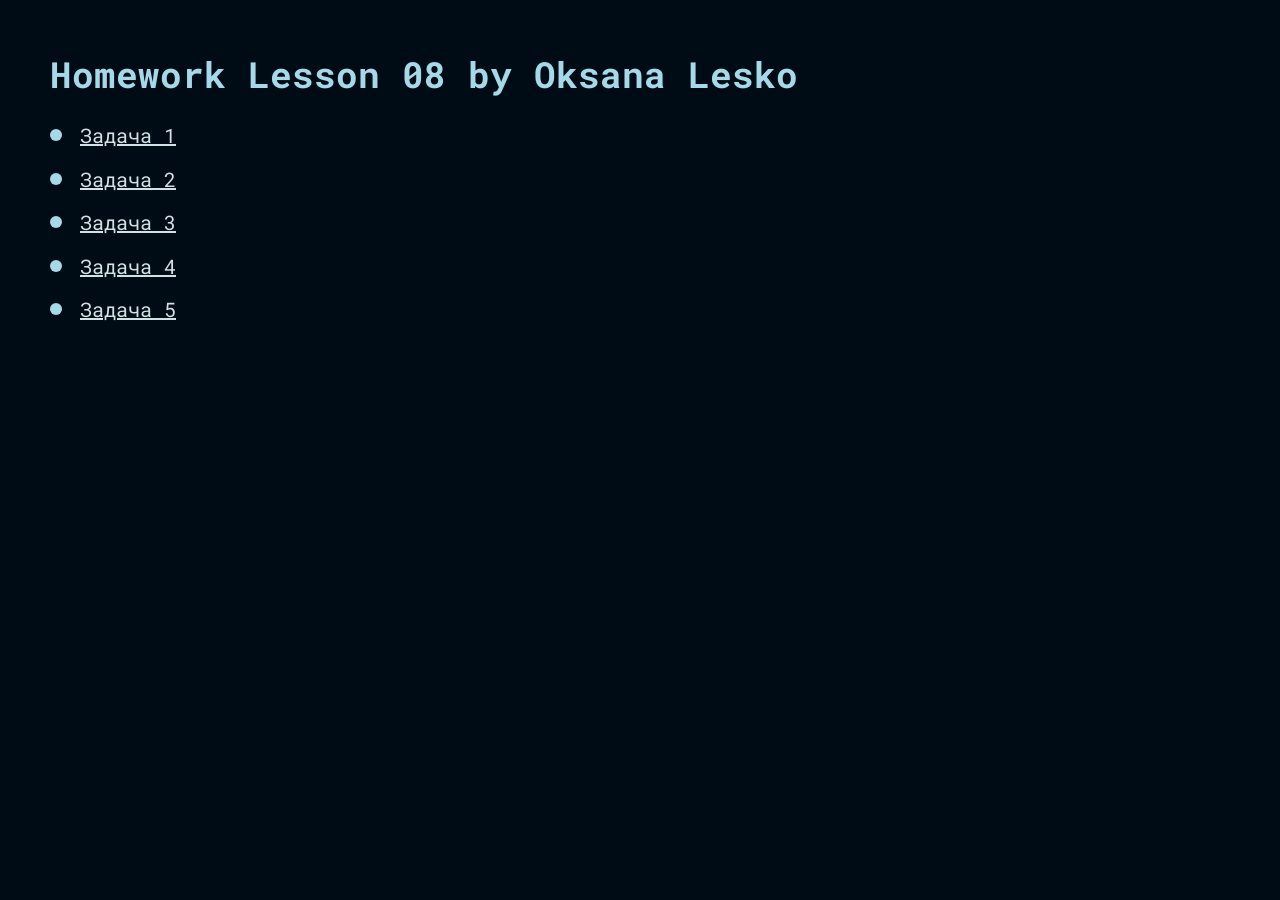
<file: index.html>
<!DOCTYPE html>
<html lang="en">
	<head>
		<meta charset="UTF-8" />
		<meta name="viewport" content="width=device-width, initial-scale=1.0" />
		<title>Lesson 08 Homework</title>
		<link rel="stylesheet" href="css/style.css" />
		<script src="js/script.js"></script>
	</head>
	<body>
		<h1 class="main-title">Homework Lesson 08 by Oksana Lesko</h1>
		<ul class="tasks-list">
			<!-- <li class="task-item">
				<a href="./task_-02/index.html" class="task-link">Задача -2</a>
			</li>
			<li class="task-item">
				<a href="./task_-01/index.html" class="task-link">Задача -1</a>
			</li>
			<li class="task-item">
				<a href="./task_00/index.html" class="task-link">Задача 0</a>
			</li> -->
			<li class="task-item">
				<a href="./task_01/index.html" class="task-link">Задача 1</a>
			</li>
			<li class="task-item">
				<a href="./task_02/index.html" class="task-link">Задача 2</a>
			</li>
			<li class="task-item">
				<a href="./task_03/index.html" class="task-link">Задача 3</a>
			</li>
			<li class="task-item">
				<a href="./task_04/index.html" class="task-link">Задача 4</a>
			</li>
			<li class="task-item">
				<a href="./task_05/index.html" class="task-link">Задача 5</a>
			</li>
			<!-- <li class="task-item">
				<a disabled href="./task_06/index.html" class="task-link">Задача 6</a>
			</li>
			<li class="task-item">
				<a disabled href="./task_07/index.html" class="task-link">Задача 7</a>
			</li>
			<li class="task-item">
				<a href="./task_08/index.html" class="task-link">Задача 8</a>
			</li>
			<li class="task-item">
				<a disabled href="./task_09/index.html" class="task-link">Задача 9</a>
			</li>
			<li class="task-item">
				<a href="./task_10/index.html" class="task-link">Задача 10</a>
			</li>
			<li class="task-item">
				<a disabled href="./task_11/index.html" class="task-link">Задача 11</a>
			</li>
			<li class="task-item">
				<a disabled href="./task_12/index.html" class="task-link">Задача 12</a>
			</li>
			<li class="task-item">
				<a disabled href="./task_13/index.html" class="task-link">Задача 13</a>
			</li>
			<li class="task-item">
				<a href="./task_14/index.html" class="task-link">Задача 14</a>
			</li>
			<li class="task-item">
				<a href="./task_15/index.html" class="task-link">Задача 15</a>
			</li>
			<li class="task-item">
				<a href="./task_16/index.html" class="task-link">Задача 16</a>
			</li> -->
		</ul>
	</body>
</html>
</file>
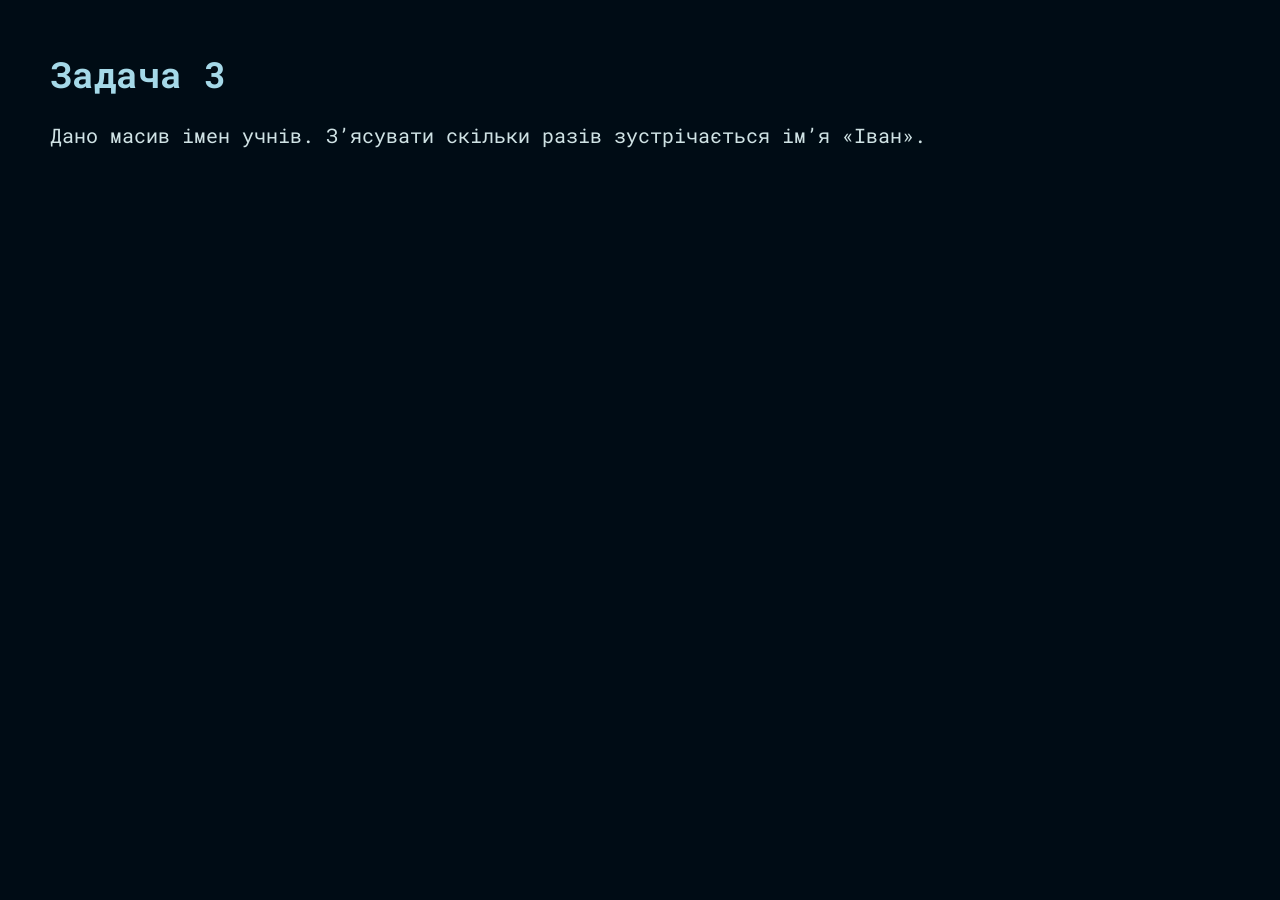
<file: task_01/index.html>
<!DOCTYPE html>
<html lang="en">
	<head>
		<meta charset="UTF-8" />
		<meta name="viewport" content="width=device-width, initial-scale=1.0" />
		<title>Task 1</title>
		<link rel="stylesheet" href="../css/style.css" />
		<script src="./js/task1.js"></script>
	</head>
	<body>
		<h1 class="main-title">Задача 3</h1>
		<p>Дано масив імен учнів. З’ясувати скільки разів зустрічається ім’я «Іван».</p>
	</body>
</html>
</file>
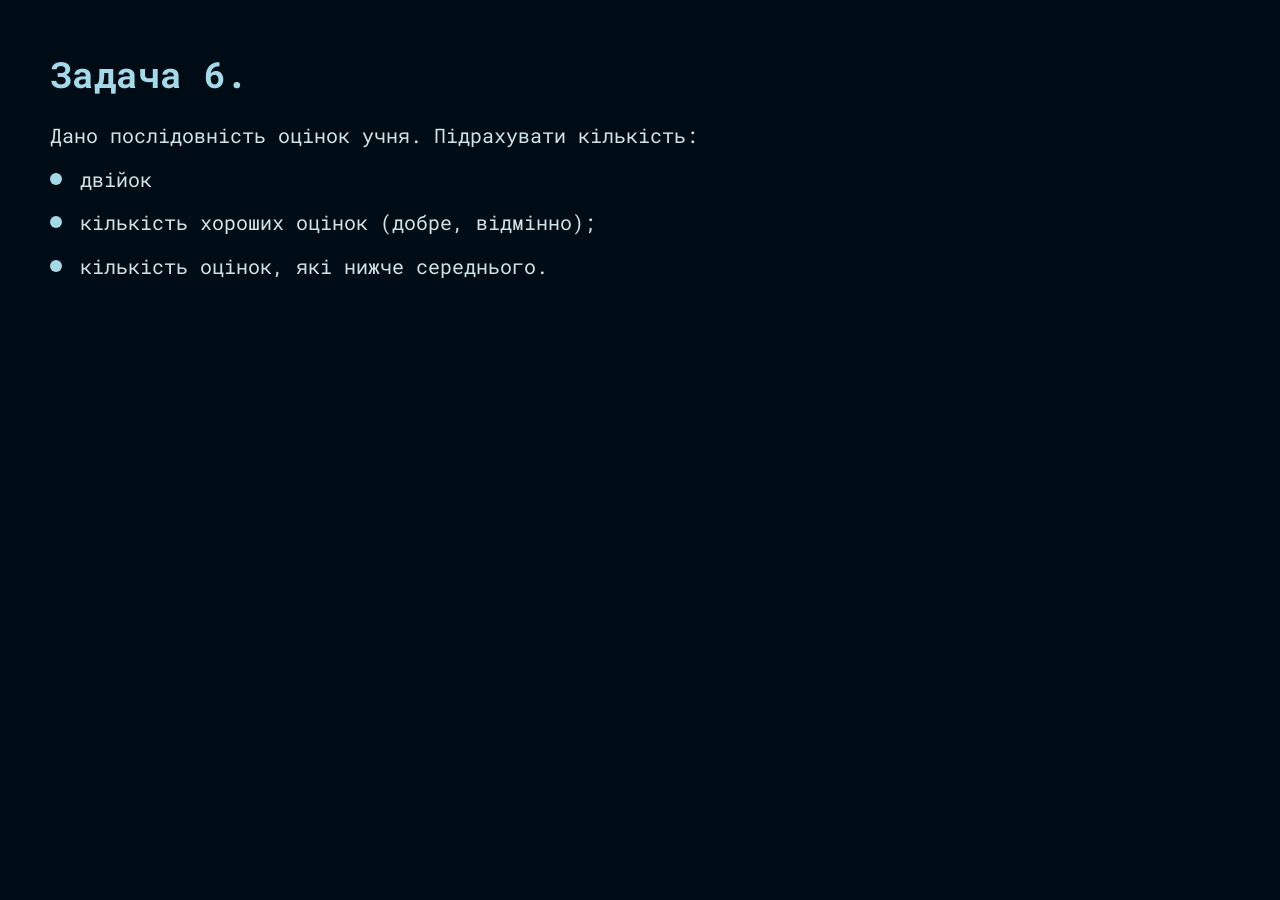
<file: task_02/index.html>
<!DOCTYPE html>
<html lang="en">
	<head>
		<meta charset="UTF-8" />
		<meta name="viewport" content="width=device-width, initial-scale=1.0" />
		<title>Task 2</title>
		<link rel="stylesheet" href="../css/style.css" />
		<script src="./js/task2.js"></script>
	</head>
	<body>
		<h1 class="main-title">Задача 6.</h1>
		<p>
			Дано послідовність оцінок учня. Підрахувати кількість:
		</p>
		<ul class="task-list">
			<li class="task-item">двійок</li>
			<li class="task-item">кількість хороших оцінок (добре, відмінно);</li>
			<li class="task-item">кількість оцінок, які нижче середнього.</li>
		</ul>
	</body>
</html>
</file>
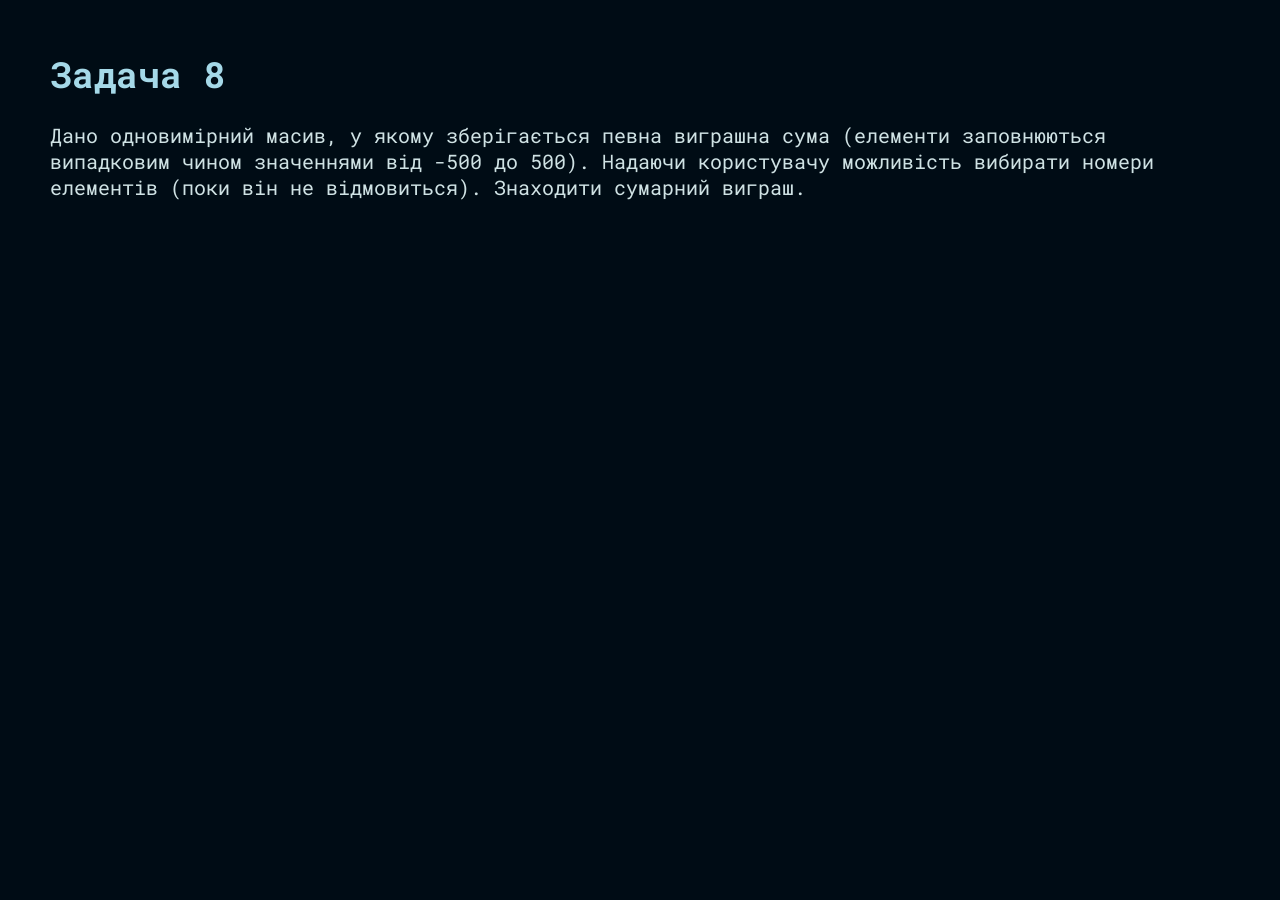
<file: task_03/index.html>
<!DOCTYPE html>
<html lang="en">
<head>
   <meta charset="UTF-8">
   <meta name="viewport" content="width=device-width, initial-scale=1.0">
   <title>Task 3</title>
   <link rel="stylesheet" href="../css/style.css">
   <script src="./js/task3.js"></script>
</head>
<body>
   <h1 class="main-title">Задача 8</h1>
   <p>Дано одновимірний масив, у якому зберігається певна виграшна сума (елементи заповнюються випадковим чином значеннями від -500 до 500). Надаючи користувачу можливість вибирати номери елементів  (поки він не відмовиться). Знаходити сумарний виграш.</p>
</body>
</html>
</file>
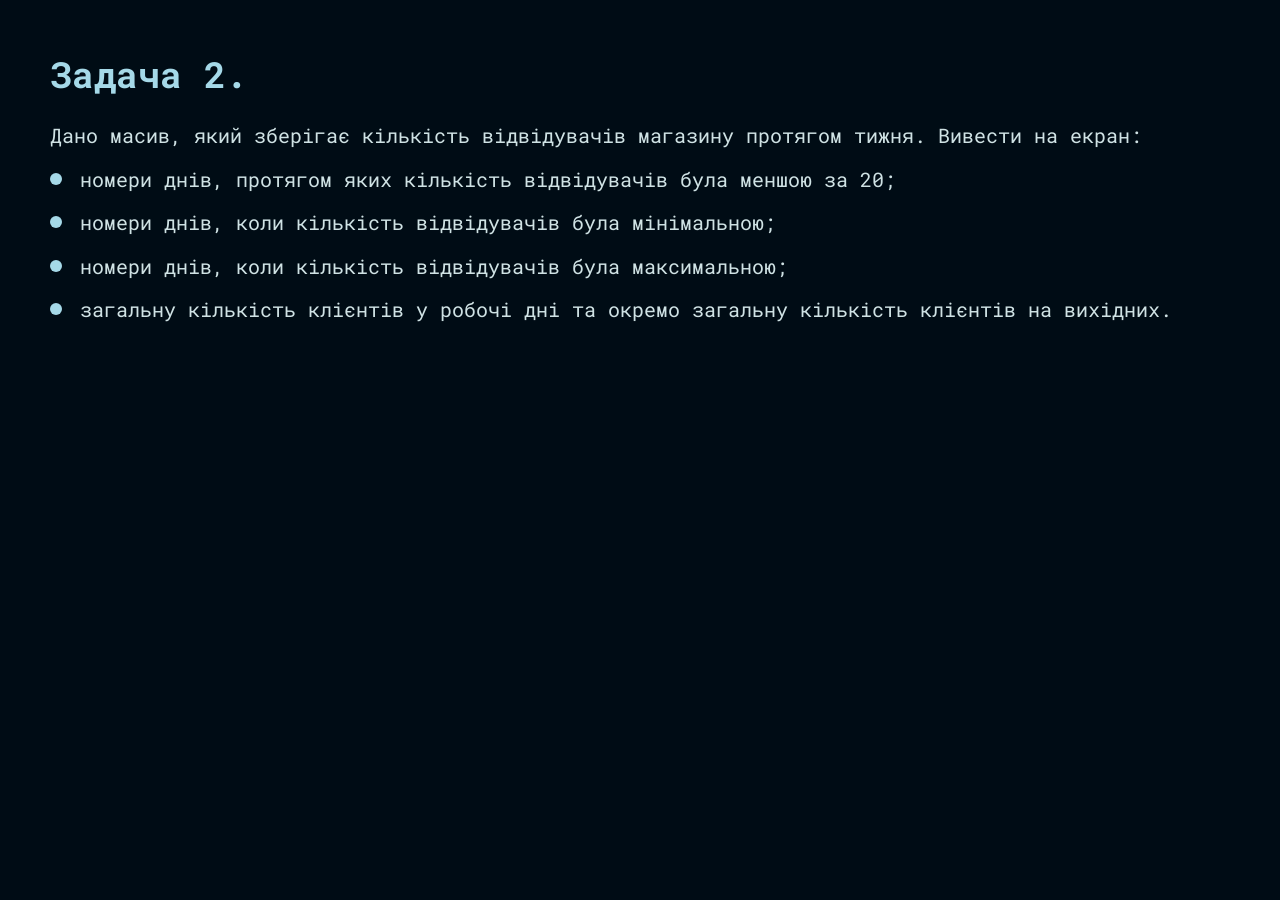
<file: task_04/index.html>
<!DOCTYPE html>
<html lang="en">
<head>
   <meta charset="UTF-8">
   <meta name="viewport" content="width=device-width, initial-scale=1.0">
   <title>Task 4</title>
   <link rel="stylesheet" href="../css/style.css">
   <script src="./js/task4.js"></script>
</head>
<body>
   <h1 class="main-title">Задача 2.</h1>
   <p>Дано масив, який зберігає кількість відвідувачів магазину протягом тижня. Вивести на екран:</p>
   <ul class="task-list">
      <li class="task-item">номери днів, протягом яких кількість відвідувачів була меншою за 20;</li>
      <li class="task-item">номери днів, коли кількість відвідувачів була мінімальною;</li>
      <li class="task-item">номери днів, коли кількість відвідувачів була максимальною;</li>
      <li class="task-item">загальну кількість клієнтів у робочі дні та окремо загальну кількість клієнтів на вихідних.</li>
   </ul>
</body>
</html>
</file>
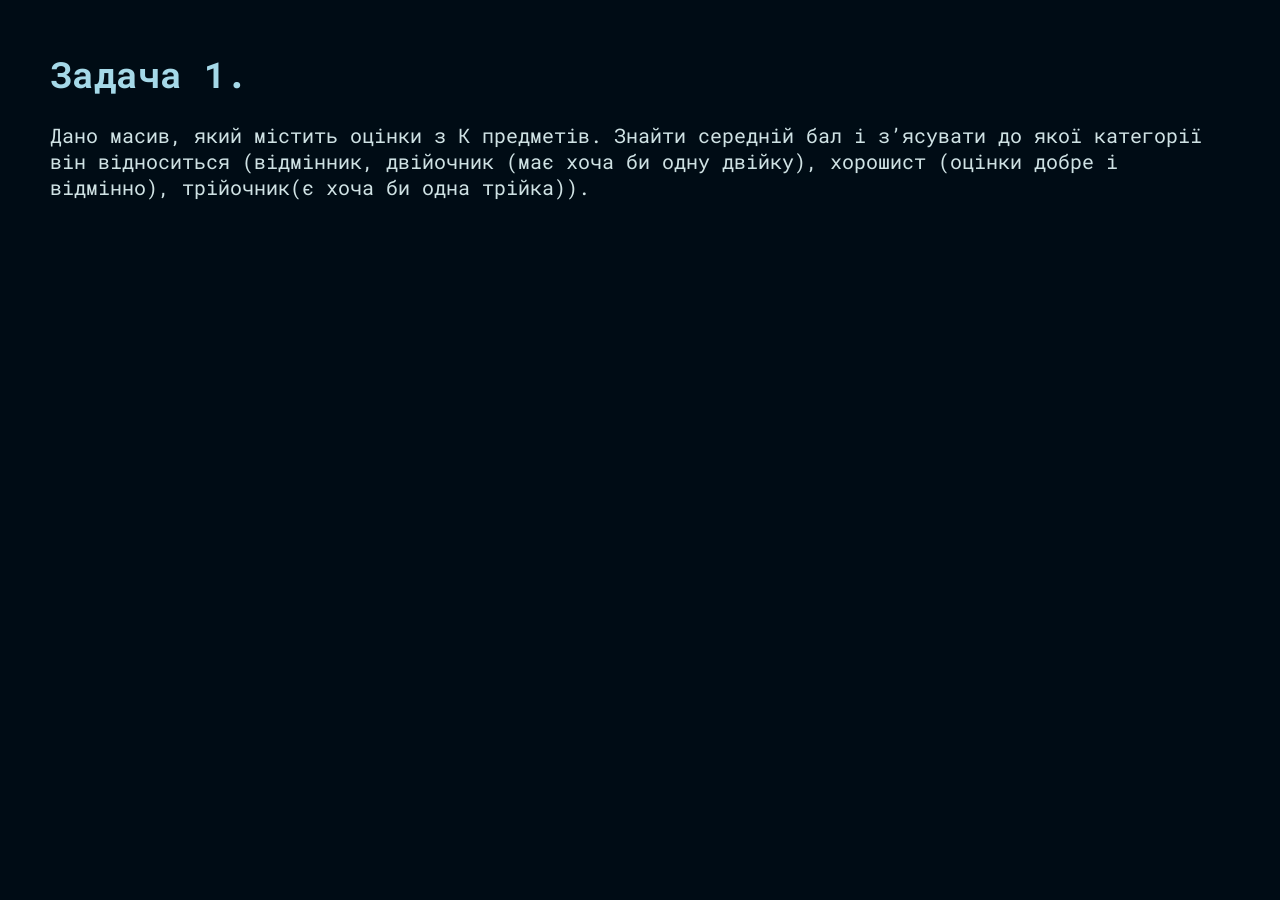
<file: task_05/index.html>
<!DOCTYPE html>
<html lang="en">
<head>
   <meta charset="UTF-8">
   <meta name="viewport" content="width=device-width, initial-scale=1.0">
   <title>Task 5</title>
   <link rel="stylesheet" href="../css/style.css">
   <script src="./js/task5.js"></script>
</head>
<body>
   <h1 class="main-title">Задача 1.</h1>
   <p>Дано масив, який містить оцінки з К предметів. Знайти середній бал і з’ясувати до якої категорії він відноситься (відмінник, двійочник (має хоча би одну двійку), хорошист (оцінки добре і відмінно), трійочник(є хоча би одна трійка)).</p>
</body>
</html>
</file>
<file: css/style.css>
@import url('https://fonts.googleapis.com/css?family=Roboto+Mono:regular,700&display=swap');
* {
   margin: 0;
   padding: 0;
   box-sizing: border-box;
}
ul,
li {
   list-style: none;
}
table {
   margin-block-end: 1.5rem;
}
hr {
   inline-size: 50%;
   background-color: #a5d9e8;
   color: #a5d9e8;
   margin-block-end: 1.5rem;
}
img {
   vertical-align: top;
   block-size: 4.375rem;
   inline-size: 4.375rem;
   margin-block-end: .9375rem;
   margin-inline-end: .9375rem;
}
img.image-ban {
   block-size: auto;
   inline-size: 18.75rem;
   object-fit: contain;
   aspect-ratio: 1483 / 809;
}
body {
   font-family: 'Roboto Mono', sans-serif;
   background-color: #000c15;
   color: #cfe2e4;
   font-size: 1.25rem;
   padding: 3.125rem;
   a {
      color: inherit;
   }
   a[disabled] {
      opacity: 0.3;
      pointer-events: none;
   }
   p {
      margin-block-end: 1.1rem;
   }
   h1,
   h2 {
      color: #a5d9e8;
      margin-block-end: 1.5rem;
   }
}
.container {
   inline-size: 37.5rem;
   padding: 1.25rem;
   border-radius: .75rem;
   background-color: #082d49;
   margin-block-end: 2.5rem;
}
.main-title {
   font-size: 2.25rem;
}
.second-title {
   font-size: 1.75rem;
}
.tasks-list {
}
.task-item {
   position: relative;
   margin-block-end: 17.6px;
   padding-inline-start: 1.875rem;
}
.task-item::after {
   content: '';
   position: absolute;
   width: .75rem;
   height: .75rem;
   border-radius: 50%;
   top: 50%;
   transform: translateY(-50%);
   left: 0;
   background-color: #a5d9e8;
}
.task-link {
   transition: color 0.5s;
}
.task-link:hover {
   color: #a5d9e8;
}
.button {
   display: inline-flex;
   align-items: center;
   justify-content: center;
   color: #000c15;
   border-radius: .625rem;
   block-size: 4.5rem;
   inline-size: 10.25rem;
   font-size: 1.5rem;
   font-weight: 600;
   letter-spacing: 0.2em;
   background-color: #a5d9e8;
   cursor: pointer;
   border: none;
   transition:
      transform 0.5s,
      box-shadow 0.5s;
   margin-block-end: 1.5rem;
}
.button:hover {
   transform: translate(.125rem, .1875rem);
   box-shadow: .625rem .625rem 1.25rem -0.5rem #a5d9e8;
}
.form-line {
   display: flex;
   align-items: center;
   gap: 1.5rem;
   margin-block-end: .75rem;
}
.form-label {
   flex: 0 0 9.375rem;
}
.form-input {
   background-color: #a5d9e8;
   block-size: 1.875rem;
   inline-size: 10.625rem;
   padding-inline-start: .625rem;
}
.sea {
   border: .0625rem solid #0a2b35;
   display: grid;
   grid-template-columns: repeat(5, 50px);
   grid-template-rows: repeat(5, 50px);
}
.sea__item {
   background-color: #1f91b4;
   border: .0625rem solid #154120;
   /* grid-column: / ;
   grid-row: / ; */
}
.sea__item.ship {
   background-color: #2bb41f;
}
.sea__item.shot {
   background-color: #2d055c;
}
.sea__item.ship.shot {
   background-color: #9e0505;
}
</file>
